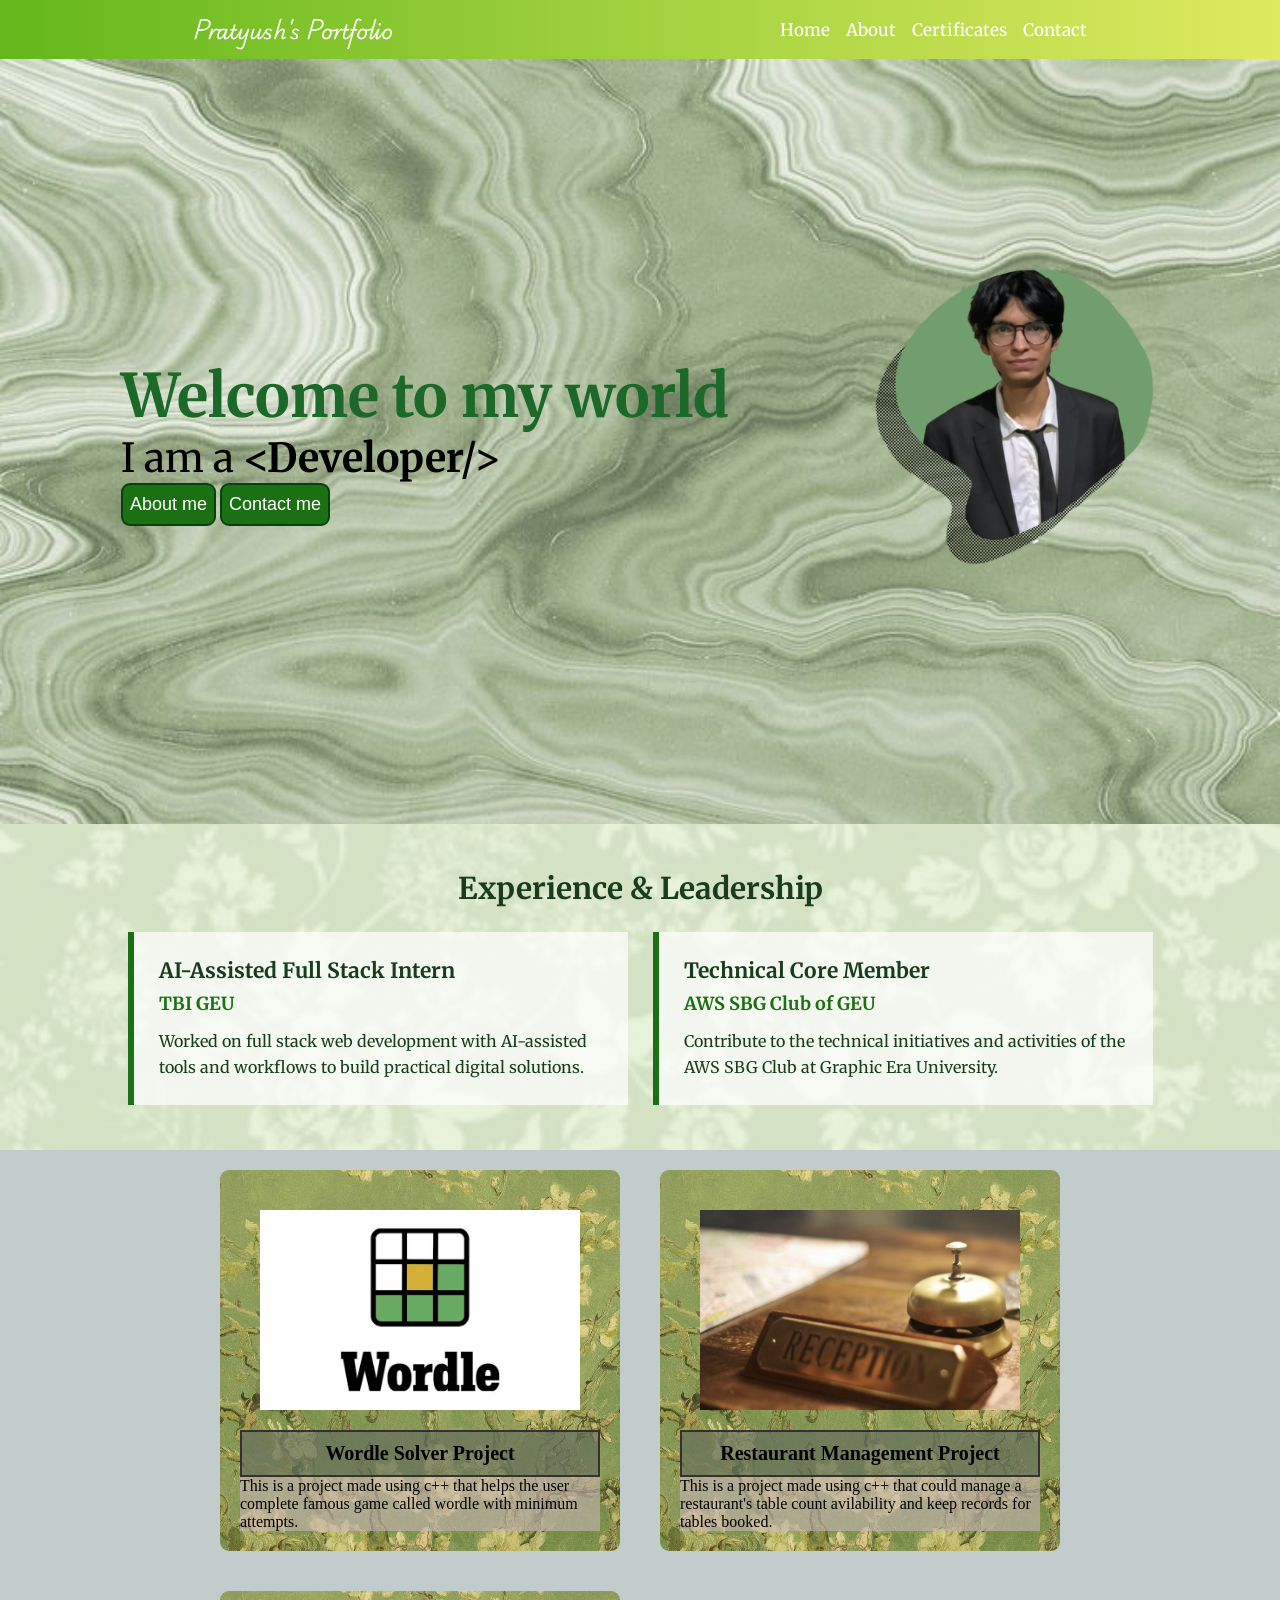
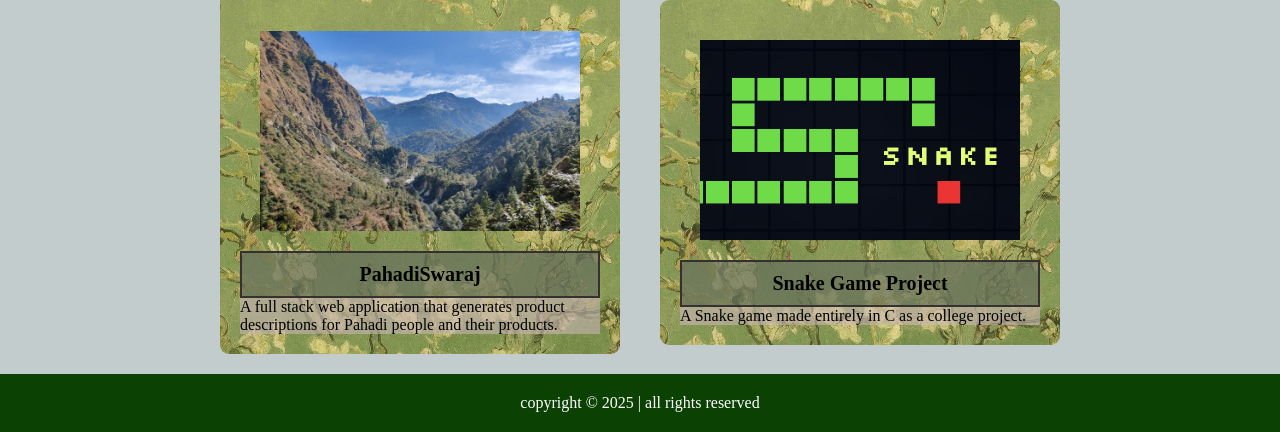
<file: index.html>
<!DOCTYPE html>
<html lang="en">

<head>
    <meta charset="UTF-8">
    <meta name="viewport" content="width=device-width, initial-scale=1.0">
    <title>Pratyush's Portfolio Website</title>
    <link rel="stylesheet" href="style.css">
    <link rel="preconnect" href="https://fonts.googleapis.com">
    <link rel="preconnect" href="https://fonts.gstatic.com" crossorigin>
    <link
        href="https://fonts.googleapis.com/css2?family=Cause:wght@100..900&family=Merriweather:ital,opsz,wght@0,18..144,300..900;1,18..144,300..900&family=Playwrite+AU+NSW:wght@100..400&display=swap"
        rel="stylesheet">
</head>

<body>
    <nav>
        <div class="logo">Pratyush's Portfolio</div>
        <ul>
            <li><a href="#projects">Home</a></li>
            <li><a href="html/about.html">About</a></li>
            <li><a href="html/certificates.html">Certificates</a></li>
            <li><a href="html/contact.html">Contact</a></li>
        </ul>
    </nav>
    <main>
        <section class="hero">
            <div class="hero-left">
                <div class="one">Welcome to my world</div>
                <div class="two">I am a <span class="bold">&lt;Developer/&gt;</span></div>
                <div><a href="html/about.html"><button class="btn">About me</button></a>
                    <a href="html/contact.html"><button class="btn">Contact me</button></a>
                </div>
            </div>
            <div class="hero-right"><img src="img/me.png" width="300" alt=""></div>
        </section>
        <section class="experience" aria-labelledby="experience-title">
            <h2 id="experience-title">Experience &amp; Leadership</h2>
            <div class="experience-list">
                <article class="experience-card">
                    <p class="experience-role">AI-Assisted Full Stack Intern</p>
                    <p class="experience-organization">TBI GEU</p>
                    <p>Worked on full stack web development with AI-assisted tools and workflows to build practical
                        digital solutions.</p>
                </article>
                <article class="experience-card">
                    <p class="experience-role">Technical Core Member</p>
                    <p class="experience-organization">AWS SBG Club of GEU</p>
                    <p>Contribute to the technical initiatives and activities of the AWS SBG Club at Graphic Era
                        University.</p>
                </article>
            </div>
        </section>
        <section class="projects" id="projects">
            <div class="project1">
                <div class="project-image"><a href="https://github.com/pratyush34/Wordle_Solver.git"><img width="300px"
                            class="img1" src="img/wordle.jpeg" alt="wordle solver project"></a></div>
                <div class="project-info">
                    <div class="text">Wordle Solver Project</div>
                    <p>This is a project made using c++ that helps the user complete famous game called wordle with
                        minimum attempts.</p>
                </div>
            </div>
            <div class="project1">
                <div class="project-image"><a href="https://github.com/pratyush34/restaurant-management-system.git"><img
                            class="img2" width="300px" src="img/hotel.jpeg" alt="Restaurant Management Project"></a>
                </div>
                <div class="project-info">
                    <div class="text">Restaurant Management Project</div>
                    <p>This is a project made using c++ that could manage a restaurant's table count avilability and
                        keep records for tables booked.</p>
                </div>
            </div>
            <div class="project1">
                <div class="project-image"><a href="https://github.com/pratyush34/PahadiSwaraj" target="_blank"
                        rel="noopener noreferrer"><img class="img3" width="300px" src="img/pahadiSwarajProject.avif"
                            alt="PahadiSwaraj full stack web application"></a></div>
                <div class="project-info">
                    <div class="text">PahadiSwaraj</div>
                    <p>A full stack web application that generates product descriptions for Pahadi people and their
                        products.</p>
                </div>
            </div>
            <div class="project1">
                <div class="project-image"><a href="https://github.com/pratyush34/Snake-Game-Project" target="_blank"
                        rel="noopener noreferrer"><img class="img4" width="300px" src="img/snakegameproject.jpg"
                            alt="Snake game made in C"></a></div>
                <div class="project-info">
                    <div class="text">Snake Game Project</div>
                    <p>A Snake game made entirely in C as a college project.</p>
                </div>
            </div>
        </section>
    </main>
    <footer>copyright &copy; 2025 | all rights reserved</footer>
</body>

</html>
</file>
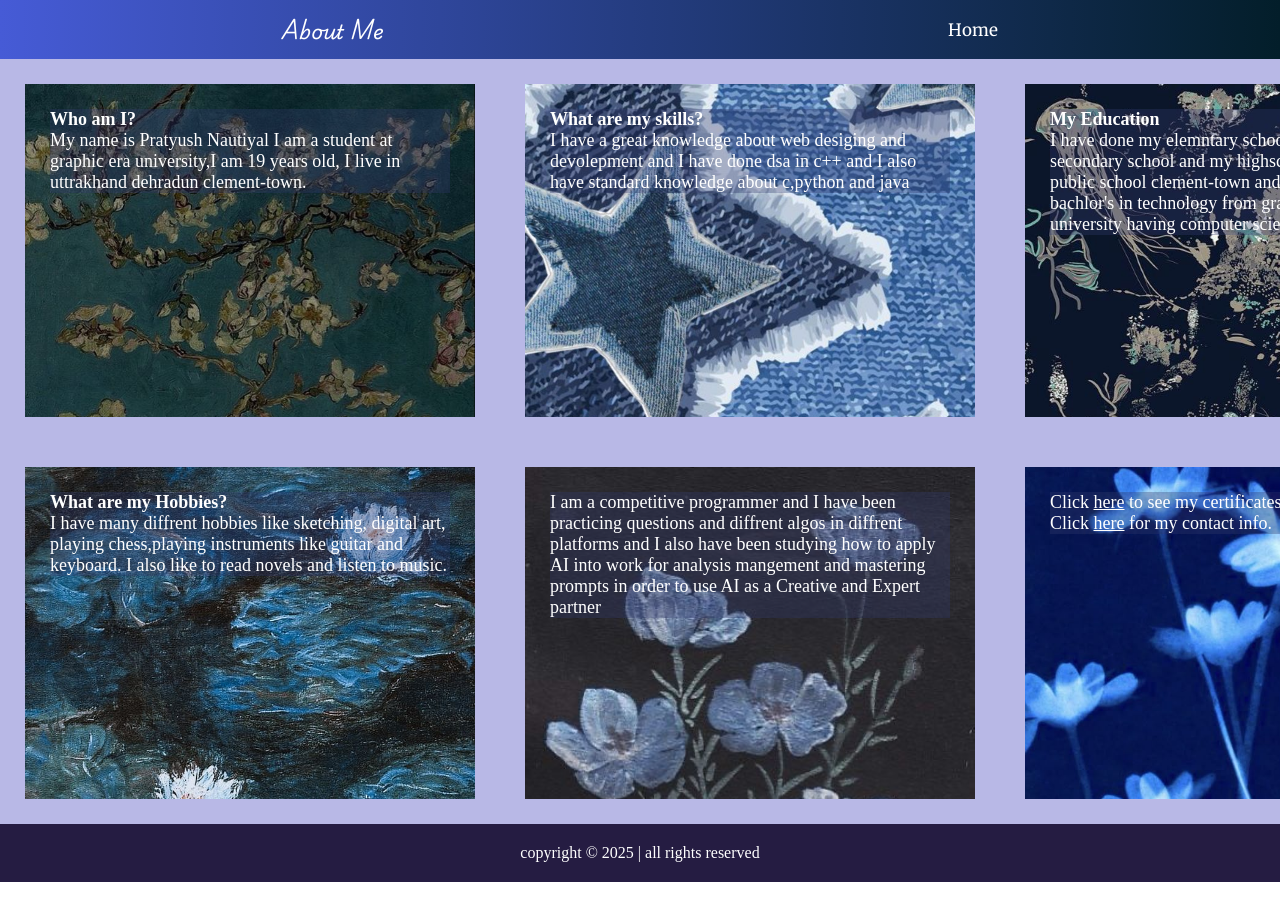
<file: html/about.html>
<!DOCTYPE html>
<html lang="en">

<head>
    <meta charset="UTF-8">
    <meta name="viewport" content="width=device-width, initial-scale=1.0">
    <title>About</title>
    <link rel="stylesheet" href="../css/about.css">
    <link
        href="https://fonts.googleapis.com/css2?family=Cause:wght@100..900&family=Merriweather:ital,opsz,wght@0,18..144,300..900;1,18..144,300..900&family=Playwrite+AU+NSW:wght@100..400&display=swap"
        rel="stylesheet">
</head>

<body>
    <nav>
        <div class="logo">About Me</div>
        <ul>
            <li><a href="../index.html">Home</a></li>
        </ul>
    </nav>
    <section class="main">
        <div class="d1"><p class="h">Who am I?</p><p>My name is Pratyush Nautiyal I am a student at graphic era university,I am 19 years old, I live in uttrakhand dehradun clement-town.</p></div>
        <div class="d2"><p class="h">What are my skills?</p><p>I have a great knowledge about web desiging and devolepment and I have done dsa in c++ and I also have standard knowledge about c,python and java</p></div>
        <div class="d3"><p class="h">My Education</p><p>I have done my elemntary schooling from st. mary's secondary school and my highschooling from army public school clement-town and I am persuing my bachlor's in technology from graphic era deemed to be university having computer science as my major</p></div>
        <div class="d4"><p class="h">What are my Hobbies?</p><p>I have many diffrent hobbies like sketching, digital art, playing chess,playing instruments like guitar and keyboard. I also like to read novels and listen to music.</p></div>
        <div class="d5"><p>I am a competitive programmer and I have been practicing questions and diffrent algos in diffrent platforms and I also have been studying how to apply AI into work for analysis mangement and mastering prompts in order to use AI as a Creative and Expert partner</p></div>
        <div class="d6"><p>Click <a href="certificates.html">here</a> to see my certificates. <br> Click <a href="contact.html">here</a> for my contact info.</p></div>
    </section>
    <footer>copyright &copy; 2025 | all rights reserved</footer>
</body>

</html>
</file>
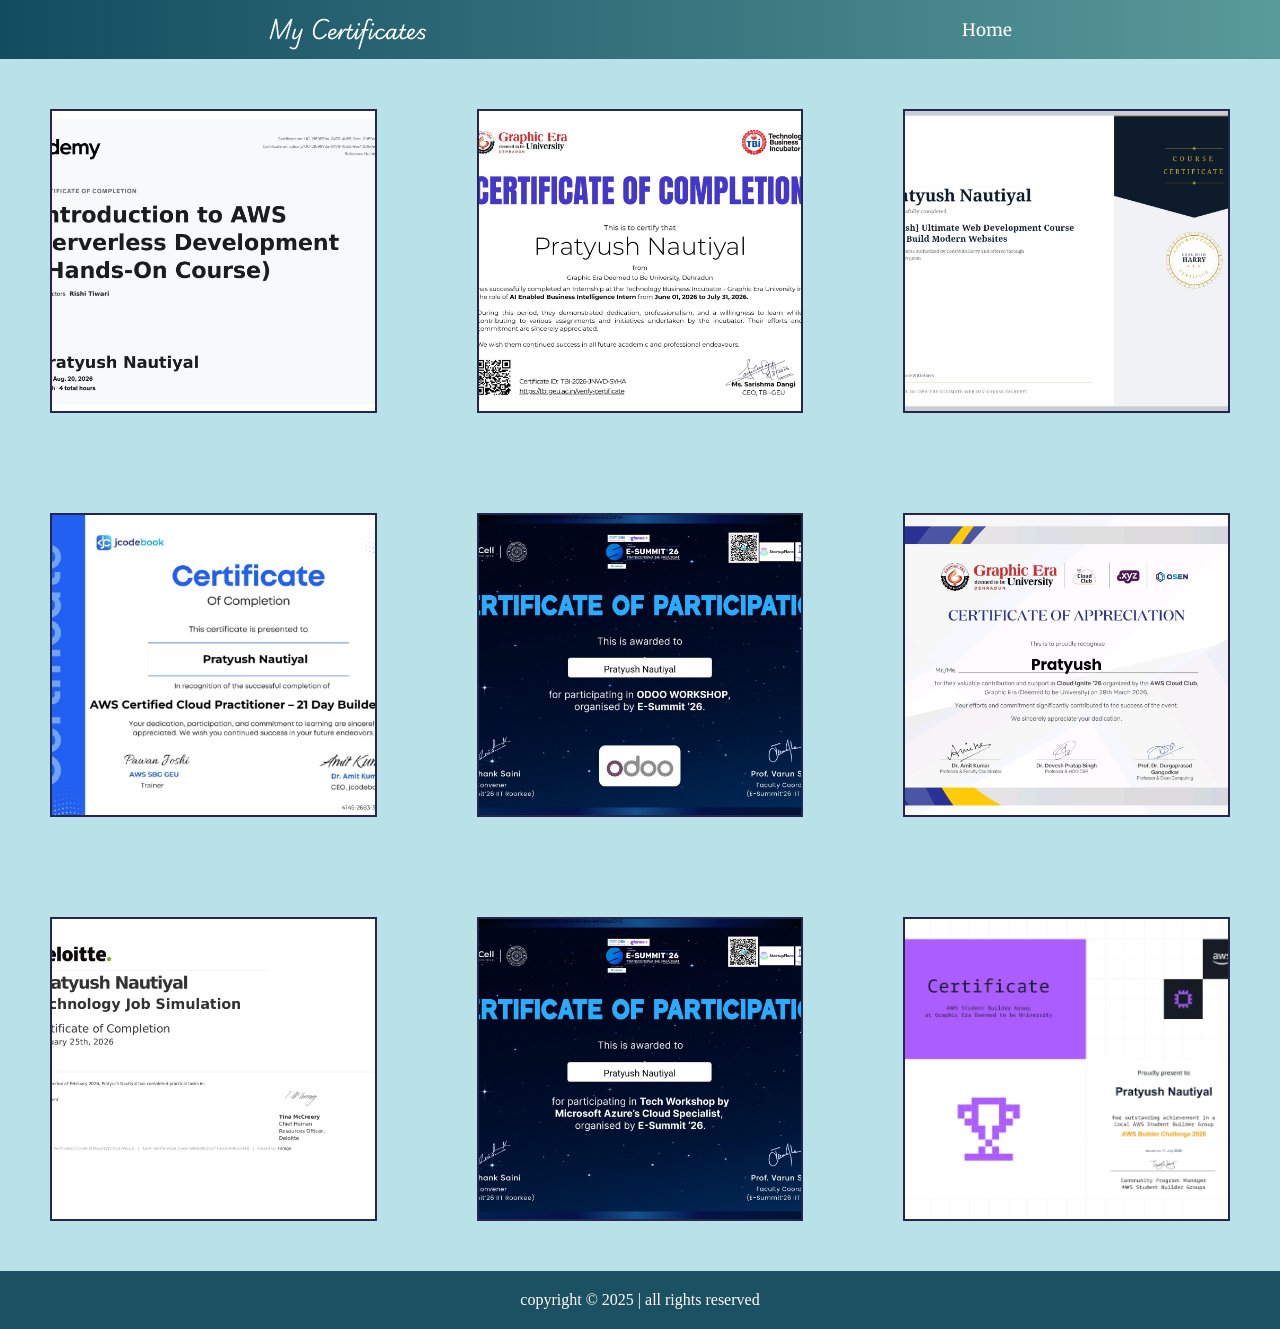
<file: html/certificates.html>
<!DOCTYPE html>
<html lang="en">
<head>
    <meta charset="UTF-8">
    <meta name="viewport" content="width=device-width, initial-scale=1.0">
    <title>Certificates</title>
    <link rel="stylesheet" href="../css/certificate.css">
    <link
        href="https://fonts.googleapis.com/css2?family=Cause:wght@100..900&family=Merriweather:ital,opsz,wght@0,18..144,300..900;1,18..144,300..900&family=Playwrite+AU+NSW:wght@100..400&display=swap"
        rel="stylesheet">
</head>
<body>
    <nav>
        <div class="logo">My Certificates</div>
        <ul>
            <li><a href="../index.html">Home</a></li>
        </ul>
    </nav>
    <section class="main">
        <div class="d1"><img src="../img/WhatsApp Image 2026-09-06 at 19.32.45.jpeg" alt="Certificate 1"></div>
        <div class="d2"><img src="../img/WhatsApp Image 2026-09-06 at 19.33.54 (1).jpeg" alt="Certificate 2"></div>
        <div class="d3"><img src="../img/WhatsApp Image 2026-09-06 at 19.33.54.jpeg" alt="Certificate 3"></div>
        <div class="d4"><img src="../img/WhatsApp Image 2026-09-06 at 19.33.55.jpeg" alt="Certificate 4"></div>
        <div class="d5"><img src="../img/WhatsApp Image 2026-09-06 at 19.33.57 (1).jpeg" alt="Certificate 5"></div>
        <div class="d6"><img src="../img/WhatsApp Image 2026-09-06 at 19.33.57.jpeg" alt="Certificate 6"></div>
        <div class="d7"><img src="../img/WhatsApp Image 2026-09-06 at 19.33.58 (1).jpeg" alt="Certificate 7"></div>
        <div class="d8"><img src="../img/WhatsApp Image 2026-09-06 at 19.33.58.jpeg" alt="Certificate 8"></div>
        <div class="d10"><img src="../img/aws.jpeg" alt="AWS certificate"></div>
    </section>
    <footer>copyright &copy; 2025 | all rights reserved</footer>

</body>
</html>
</file>
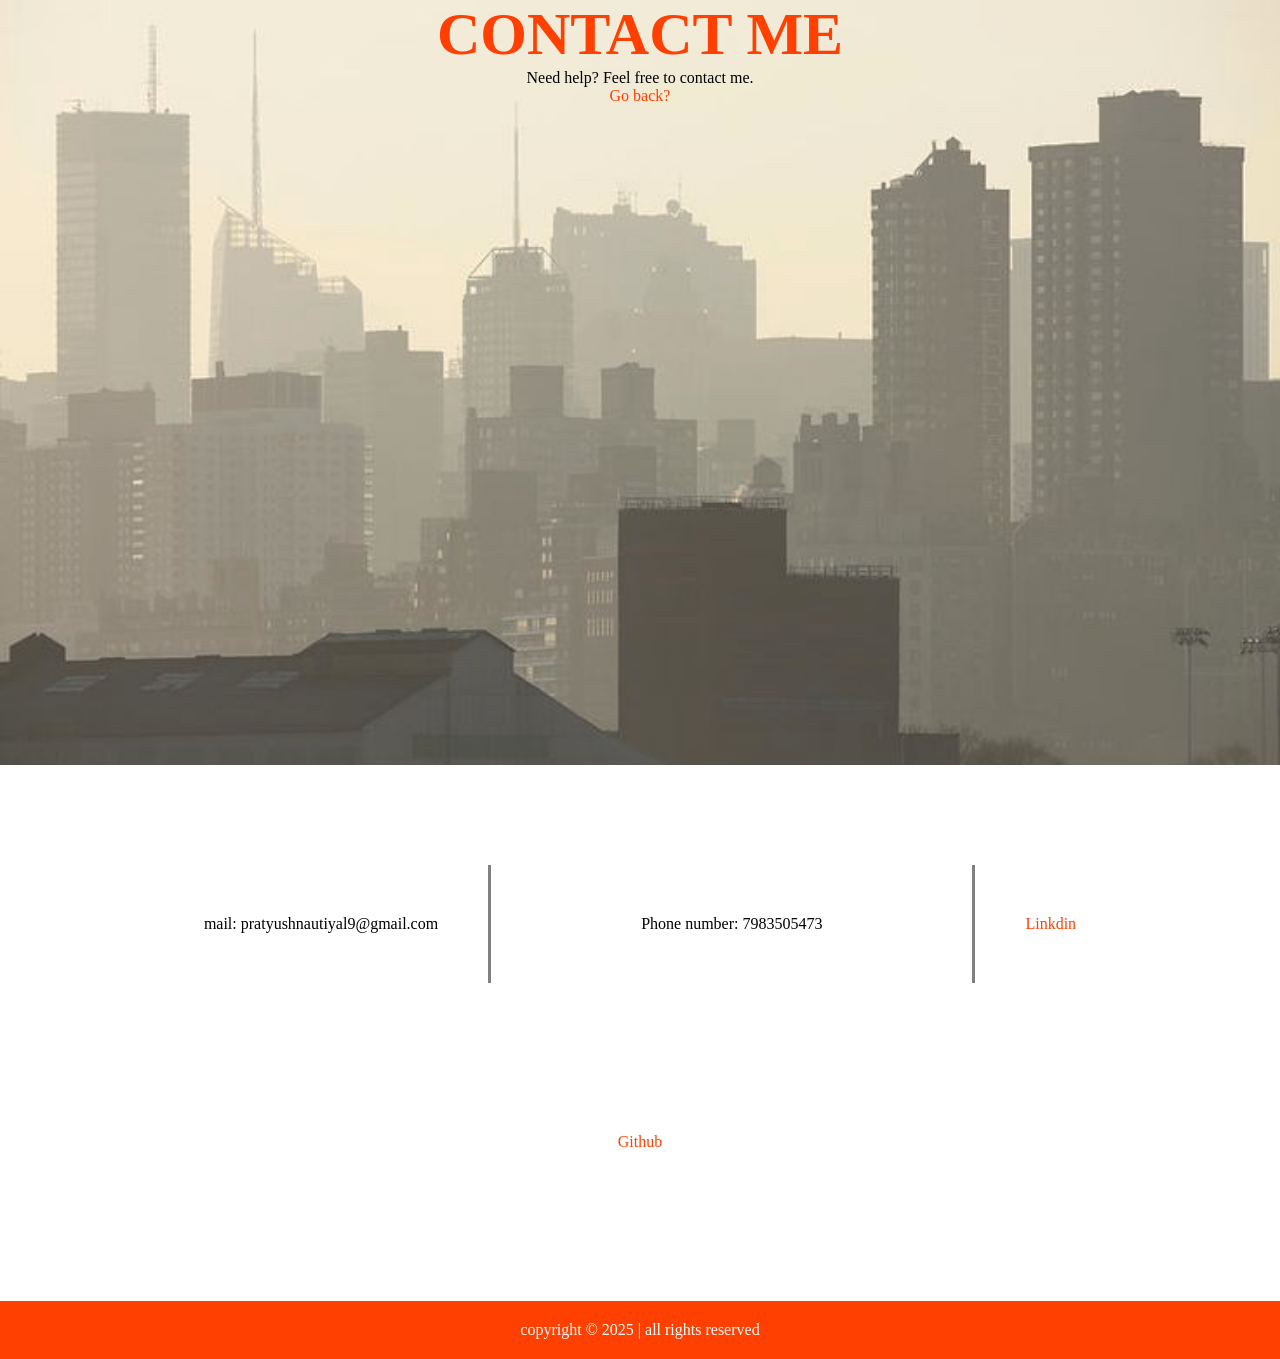
<file: html/contact.html>
<!DOCTYPE html>
<html lang="en">
<head>
    <meta charset="UTF-8">
    <meta name="viewport" content="width=device-width, initial-scale=1.0">
    <title>Contact info</title>
    <link rel="stylesheet" href="../css/contact.css">
    <link
        href="https://fonts.googleapis.com/css2?family=Cause:wght@100..900&family=Merriweather:ital,opsz,wght@0,18..144,300..900;1,18..144,300..900&family=Playwrite+AU+NSW:wght@100..400&display=swap"
        rel="stylesheet">
</head>
<body>
    <!-- <nav>
        <div class="logo">Pratyush's Portfolio</div>
        <ul>
            <li><a href="#projects">Home</a></li>
        </ul>
    </nav> -->
    <section class="top"><p class="h">CONTACT ME</p><p>Need help? Feel free to contact me.<br><a href="../index.html">Go back?</a></p></section>
    <section class="main">
        <span class="mail">mail: pratyushnautiyal9@gmail.com</span>
        <span class="ph">Phone number: 7983505473</span>
        <span class="linkdin"><a href="https://www.linkedin.com/in/pratyush-nautiyal-b32a9b36a/" target="_blank">Linkdin</a></span>
        <span class="git"><a href="https://github.com/pratyush34" target="_blank">Github</a></span>
    </section>
    <footer>copyright &copy; 2025 | all rights reserved</footer>
</body>
</html>
</file>
<file: style.css>
* {
    margin: 0;
    padding: 0;
    box-sizing: border-box;
}

nav {
    display: flex;
    justify-content: space-around;
    background-image: linear-gradient(to right, rgb(100, 183, 28), rgb(223, 234, 96));
    color: white;
    padding: 10px 0px;
}

.logo {
    font-size: 20px;
    font-weight: bold;
    font-family: "Playwrite AU NSW", cursive;
}

nav ul {
    display: flex;
    gap: 16px;
    align-items: center;
}

nav ul li {
    list-style-type: none;
    font-size: 17px;
    font-family: "Merriweather", serif;
}

nav ul li a {
    color: white;
    text-decoration: none;
    transition: all 0.5s;
}

nav ul li a:hover {
    color: rgb(15, 60, 19);
}

.hero {
    /* background-color: rgba(201, 241, 208,0.5); */
    background-image: url('img/background2.jpeg');
    background-size: cover;
    min-height: 85vh;
    display: flex;
    justify-content: center;
    gap: 130px;
    align-items: center;
    font-family: "Merriweather", serif;
}

.hero-left .one {
    font-size: 60px;
    color: rgb(27, 104, 41);
    font-weight: bold;
}

.hero-left .two {
    font-size: 40px;
}

.bold {
    font-weight: bold;
}

.btn {
    background-color: rgb(27, 112, 19);
    color: white;
    padding: 9px 7px;
    border: 2px solid rgb(7, 64, 17);
    border-radius: 9px;
    cursor: pointer;
    font-size: 18px;
    transition: all 0.5s;
}

.btn:hover {
    background-color: rgb(128, 237, 60);
}

.experience {
    position: relative;
    padding: 45px 7%;
    background-image: linear-gradient(rgba(229, 241, 214, 0.82), rgba(229, 241, 214, 0.82)), url('img/experience.bg.jpg');
    background-size: cover;
    background-position: center;
    color: rgb(24, 60, 29);
    font-family: "Merriweather", serif;
    text-align: center;
}

.experience h2 {
    margin-bottom: 25px;
    font-size: 30px;
}

.experience-list {
    display: flex;
    justify-content: center;
    gap: 25px;
    flex-wrap: wrap;
}

.experience-card {
    flex: 1 1 320px;
    max-width: 500px;
    padding: 25px;
    background-color: rgba(255, 255, 255, 0.72);
    border-left: 6px solid rgb(27, 112, 19);
    text-align: left;
    box-sizing: border-box;
}

.experience-role {
    margin-bottom: 8px;
    font-size: 21px;
    font-weight: bold;
}

.experience-organization {
    margin-bottom: 14px;
    color: rgb(27, 112, 19);
    font-size: 18px;
    font-weight: bold;
}

.experience-card p:last-child {
    line-height: 1.6;
}

.projects {
    background-color: rgba(57, 89, 89, 0.305);
    display: flex;
    flex-wrap: wrap;
    justify-content: center;
    align-items: center;
}

.project1 {
    /* background-color: rgba(45, 69, 69, 0.533); */
    background-image: url(img/bg5.jpeg);
    background-size: cover;
    margin: 20px;
    padding: 20px;
    border-radius: 9px;
    width: 400px;
    box-sizing: border-box;
}

.project1 .project-image {
    margin: 20px;
}

.project1 .project-image img {
    display: block;
    width: 100%;
    height: 200px;
    object-fit: cover;
    object-position: center;
}

.img1 {
    transition: all 0.5s;
}

.img2 {
    transition: all 0.5s;
}

.img1:hover {
    opacity: 0.7;
}

.img2:hover {
    opacity: 0.8;
}

.img3,
.img4 {
    transition: all 0.5s;
}

.img3:hover,
.img4:hover {
    opacity: 0.8;
}

.project1 .project-info .text {
    padding: 10px;
    font-size: 20px;
    font-weight: bold;
    background-color: rgba(102, 113, 93, 0.707);
    text-align: center;
    border: 2px solid rgb(53, 49, 49);
}

.project1 .project-info p {
    background-color: rgba(202, 182, 182, 0.593);
}

footer {
    background-color: rgb(11, 66, 4);
    color: white;
    padding: 20px;
    text-align: center;
}

@media screen and (max-width:959px) {
    nav {
        display: flex;
        flex-direction: column;
        align-items: center;
        gap: 12px;
    }

    .hero {
        flex-direction: column-reverse;
        justify-content: center;
        align-items: center;
        gap: 0px;
    }

    .hero-left {
        padding: 0;
        margin: 0;
        text-align: center;
    }

    .hero-right {
        padding: 0;
        margin: 0;
    }

    .hero-right img {
        width: 200px;
    }

    .projects {
        flex-direction: column;
    }

    .hero-left .two {
        font-size: 20px;
    }

    .hero-left .one {
        font-size: 40px;
        position: relative;
        bottom: 0;
    }

    .experience {
        padding: 30px 15px;
    }

    .experience h2 {
        font-size: 24px;
    }

    .experience-card {
        flex-basis: 100%;
    }

    .project1 {
        width: min(400px, calc(100% - 20px));
        padding: 10px;
        margin: 10px;
        border-radius: 9px;
        background-image: none;
    }

    /* .img1{
    width:100px;
}
.img2{
    width:100px;
} */
    .project1 .project-image {
        margin: 10px;
    }

    .project1 .project-info .text {
        padding: 1px;
        font-size: 16px;
        font-weight: bold;
        text-align: center;
        width: 100%;
    }

    .project1 .project-info p {
        font-size: 12px;
        width: 100%;

    }
}
</file>
<file: css/about.css>
* {
    margin: 0;
    padding: 0;
    box-sizing: border-box;
}

nav {
    display: flex;
    justify-content: space-around;
    background-image: linear-gradient(to right, rgb(70, 91, 214), rgb(3, 30, 42));
    color: white;
    padding: 10px 0px;
}

.logo {
    font-size: 20px;
    font-weight: bold;
    font-family: "Playwrite AU NSW", cursive;
}

nav ul {
    display: flex;
    gap: 16px;
    align-items: center;
}

nav ul li {
    list-style-type: none;
    font-size: 17px;
    font-family: "Merriweather", serif;
}

nav ul li a {
    color: white;
    text-decoration: none;
    transition: all 0.5s;
}

nav ul li a:hover {
    color: rgb(98, 84, 220);
}

.main {
    display: grid;
    height: 85vh;
    background-color: rgba(89, 89, 197, 0.425);
    grid-template-rows: repeat(2, 1fr);
    grid-template-columns: repeat(3, 1fr);

}

.main div {
    margin: 25px;
    padding: 25px;
    background-color: rgb(46, 46, 157);
    width: 50vh;
    box-sizing: border-box;
}

.d1 {
    background-image: url(../img/bluebg1.jpeg);
    background-size: cover;
}

.d2 {
    background-image: url(../img/bluebg2.jpeg);
    background-size: cover;
}

.d3 {
    background-image: url(../img/bluebg3.jpeg);
    background-size: cover;
}
.main .h{
    font-size: 24x;
    font-weight: bold;
}
.main p{
    color: white;
    font-size: 18px;
    background-color: rgba(49, 58, 108, 0.337);
}
.d4 {
    background-image: url(../img/bluebg4.jpeg);
    background-size: cover;
}

.d5 {
    background-image: url(../img/bluebg5.jpeg);
    background-size: cover;
}
.d6{
    background-image: url(../img/bluebg6.jpeg);
    background-size: cover;
}
.d6 a{
    color: white;
    font-size: 18px;
}
footer {
    background-color: rgb(37, 28, 66);
    color: white;
    padding: 20px;
    text-align: center;
}

@media screen and (max-width: 959px) {
    nav {
        flex-direction: column;
        align-items: center;
        gap: 12px;
    }

    .main {
        height: auto;
        padding: 20px 12px;
        grid-template-columns: 1fr;
        grid-template-rows: none;
    }

    .main div {
        width: 100%;
        min-height: 180px;
        margin: 10px 0;
        padding: 20px;
    }
}
</file>
<file: css/certificate.css>
* {
    margin: 0;
    padding: 0;
    box-sizing: border-box;
}

nav {
    display: flex;
    justify-content: space-around;
    background-image: linear-gradient(to right, rgb(18, 76, 96), rgb(89, 154, 154));
    color: white;
    padding: 10px 0px;
}

.logo {
    font-size: 20px;
    font-weight: bold;
    font-family: "Playwrite AU NSW", cursive;
}

nav ul {
    display: flex;
    gap: 16px;
    align-items: center;
}

nav ul li {
    list-style-type: none;
    font-size: 17px;
    font-family: "Merriweather", serif;
}

nav ul li a {
    color: white;
    text-decoration: none;
    transition: all 0.5s;
}

nav ul li a:hover {
    color: rgb(206, 176, 168);
}
img{
    display: block;
    width: 100%;
    height: 300px;
    object-fit: cover;
    object-position: center;
}
.main{
    background-color: rgba(151, 211, 221, 0.68);
    display: grid;
    /* height: 100vh; */
    grid-template-rows: repeat(3,1fr);
    grid-template-columns: repeat(3,1fr);

}
.main2{
    background-color: rgba(151, 211, 221, 0.68);
    display: grid;
    /* height: 100vh; */
    grid-template-rows: repeat(1,1fr);
    grid-template-columns: repeat(3,1fr);

}
.main div{
    margin:50px;
    border:2px double rgb(37, 37, 80);
}
.main2 div{
    margin:50px;
    border:2px double rgb(37, 37, 80);
}
footer {
    background-color: rgb(28, 81, 99);
    color: white;
    padding: 20px;
    text-align: center;
}

@media screen and (max-width: 959px) {
    nav {
        flex-direction: column;
        align-items: center;
        gap: 12px;
    }

    .main,
    .main2 {
        grid-template-columns: 1fr;
        grid-template-rows: none;
        padding: 12px;
    }

    .main div,
    .main2 div {
        margin: 10px 0;
    }

    img {
        height: auto;
        aspect-ratio: 4 / 3;
    }
}
</file>
<file: css/contact.css>
* {
    margin: 0;
    padding: 0;
    box-sizing: border-box;
}

/* nav {
    display: flex;
    justify-content: space-around;
    background-color: rgb(124, 38, 38);
    color: white;
    padding: 10px 0px;
}

.logo {
    font-size: 20px;
    font-weight: bold;
    font-family: "Playwrite AU NSW", cursive;
}

nav ul {
    display: flex;
    gap: 16px;
    align-items: center;
}

nav ul li {
    list-style-type: none;
    font-size: 17px;
    font-family: "Merriweather", serif;
}

nav ul li a {
    color: white;
    text-decoration: none;
    transition: all 0.5s;
}
nav ul li a:hover {
    color: rgb(219, 107, 107);
} */
 .top{
     display: flex;
     flex-direction: column;
    background-image: url(../img/sky.jpeg);
    background-size: cover;
    height: 85vh;
    justify-items: center;
    align-content: center;
 }
 .top .h{
    color: rgb(255, 64, 0);
    font-weight: bold;
    font-size: 60px;
 }
 .top p{
    text-align: center;
 }
.main{
    padding: 50px;
    display: flex;
    flex-wrap: wrap;
    justify-content: center;
    justify-items: center;
    align-content: center;
}
.main span{
    margin: 50px;
    padding: 50px;
}
.mail{
    border-right: solid grey;
}
.linkdin{
    border-left: solid grey;
}
a{
    color: rgb(255, 64, 0);
    text-decoration: none;
}
footer {
    background-color: rgb(255, 64, 0);
    color: white;
    padding: 20px;
    text-align: center;
}
.i1{
    position: relative;
    top:10px;
}

@media screen and (max-width: 959px) {
    .top {
        min-height: 70vh;
        height: auto;
        padding: 60px 20px;
    }

    .top .h {
        font-size: 42px;
    }

    .main {
        padding: 30px 15px;
        flex-direction: column;
        align-items: center;
    }

    .main span {
        width: 100%;
        margin: 10px 0;
        padding: 20px;
        text-align: center;
    }

    .mail,
    .linkdin {
        border: 0;
    }
}
</file>
